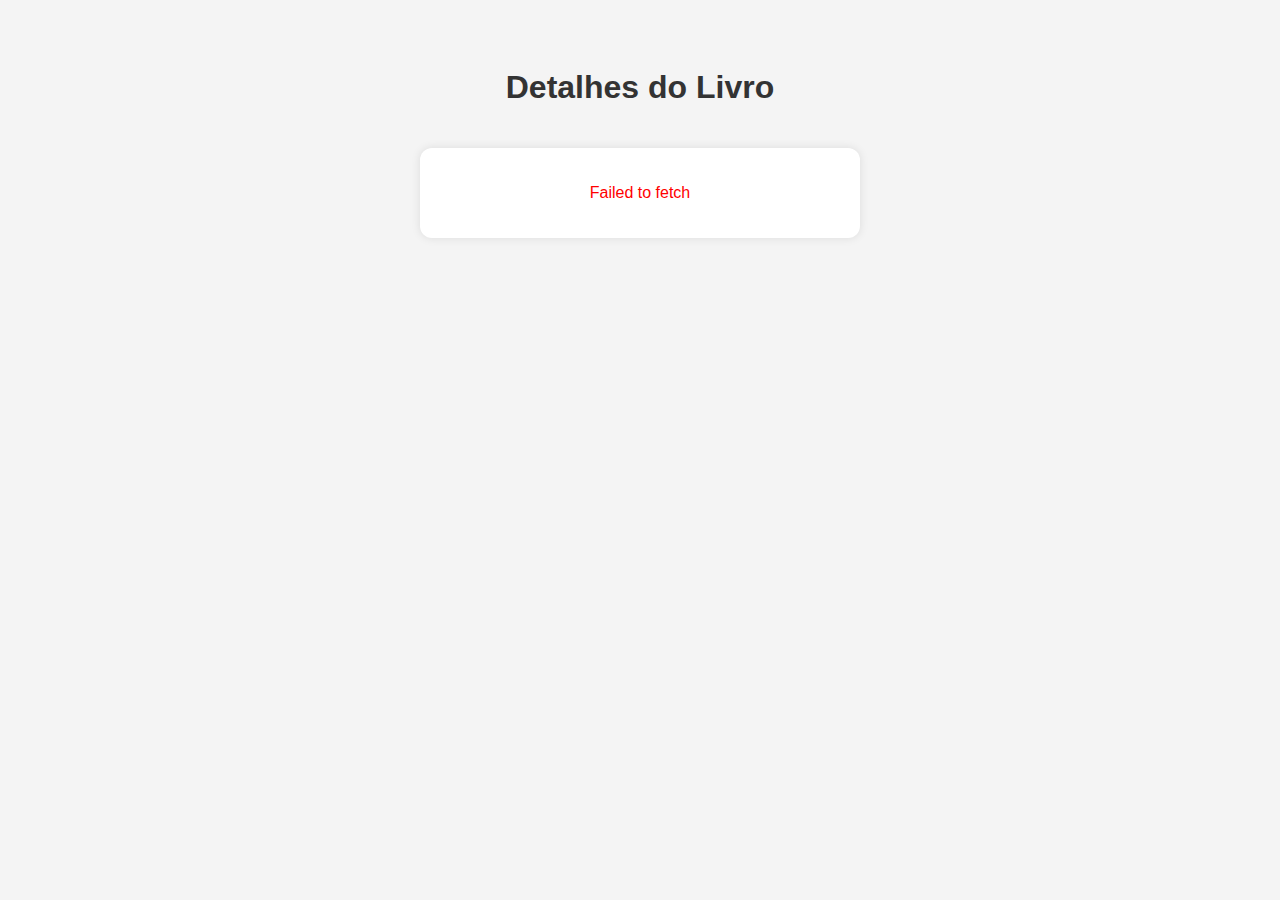
<file: index.html>
<!DOCTYPE html>
<html lang="pt-br">
<head>
  <meta charset="UTF-8">
  <title>Visualização da Capa do Livro</title>
  <style>
    body {
      font-family: Arial, sans-serif;
      background-color: #f4f4f4;
      display: flex;
      flex-direction: column;
      align-items: center;
      padding: 40px;
    }

    h1 {
      color: #333;
    }

    .livro {
      background: #fff;
      padding: 20px;
      border-radius: 12px;
      box-shadow: 0 0 10px rgba(0,0,0,0.1);
      text-align: center;
      max-width: 400px;
      width: 100%;
      margin-top: 20px;
    }

    img {
      max-width: 100%;
      border-radius: 8px;
      margin-bottom: 15px;
    }

    .info {
      text-align: left;
    }

    .info strong {
      color: #555;
    }
  </style>
</head>
<body>

  <h1>Detalhes do Livro</h1>

  <div class="livro" id="livro">
    Carregando...
  </div>

  <script>
    const loginUrl = 'http://127.0.0.1:8000/api/token/';
    const livroId = 11; // Altere aqui o ID do livro
    const livroUrl = `http://127.0.0.1:8000/api/livros/${livroId}/`;

    const loginData = {
      email: "guilherme1920x@gmail.com",
      password: "brito@123"
    };

    // Fazer login e obter token
    fetch(loginUrl, {
      method: 'POST',
      headers: {
        'Content-Type': 'application/json'
      },
      body: JSON.stringify(loginData)
    })
    .then(response => {
      if (!response.ok) throw new Error('Erro no login');
      return response.json();
    })
    .then(data => {
      const token = data.access;

      // Buscar livro com token JWT
      return fetch(livroUrl, {
        method: 'GET',
        headers: {
          'Authorization': `Bearer ${token}`,
          'Content-Type': 'application/json'
        }
      });
    })
    .then(response => {
      if (!response.ok) throw new Error('Erro ao buscar o livro');
      return response.json();
    })
    .then(livro => {
      const livroDiv = document.getElementById('livro');

      livroDiv.innerHTML = `
        <img src="${livro.capa}" alt="Capa do Livro">
        <div class="info">
          <p><strong>Título:</strong> ${livro.titulo}</p>
          <p><strong>Autor:</strong> ${livro.autor}</p>
          <p><strong>Tipo:</strong> ${livro.tipo === 'fisico' ? 'Físico' : 'PDF'}</p>
          <p><strong>Publicação:</strong> ${livro.data_publicacao}</p>
          <p><strong>Páginas:</strong> ${livro.numero_paginas ?? 'N/A'}</p>
        </div>
      `;
    })
    .catch(error => {
      const livroDiv = document.getElementById('livro');
      livroDiv.innerHTML = `<p style="color: red;">${error.message}</p>`;
      console.error(error);
    });
  </script>

</body>
</html>
</file>
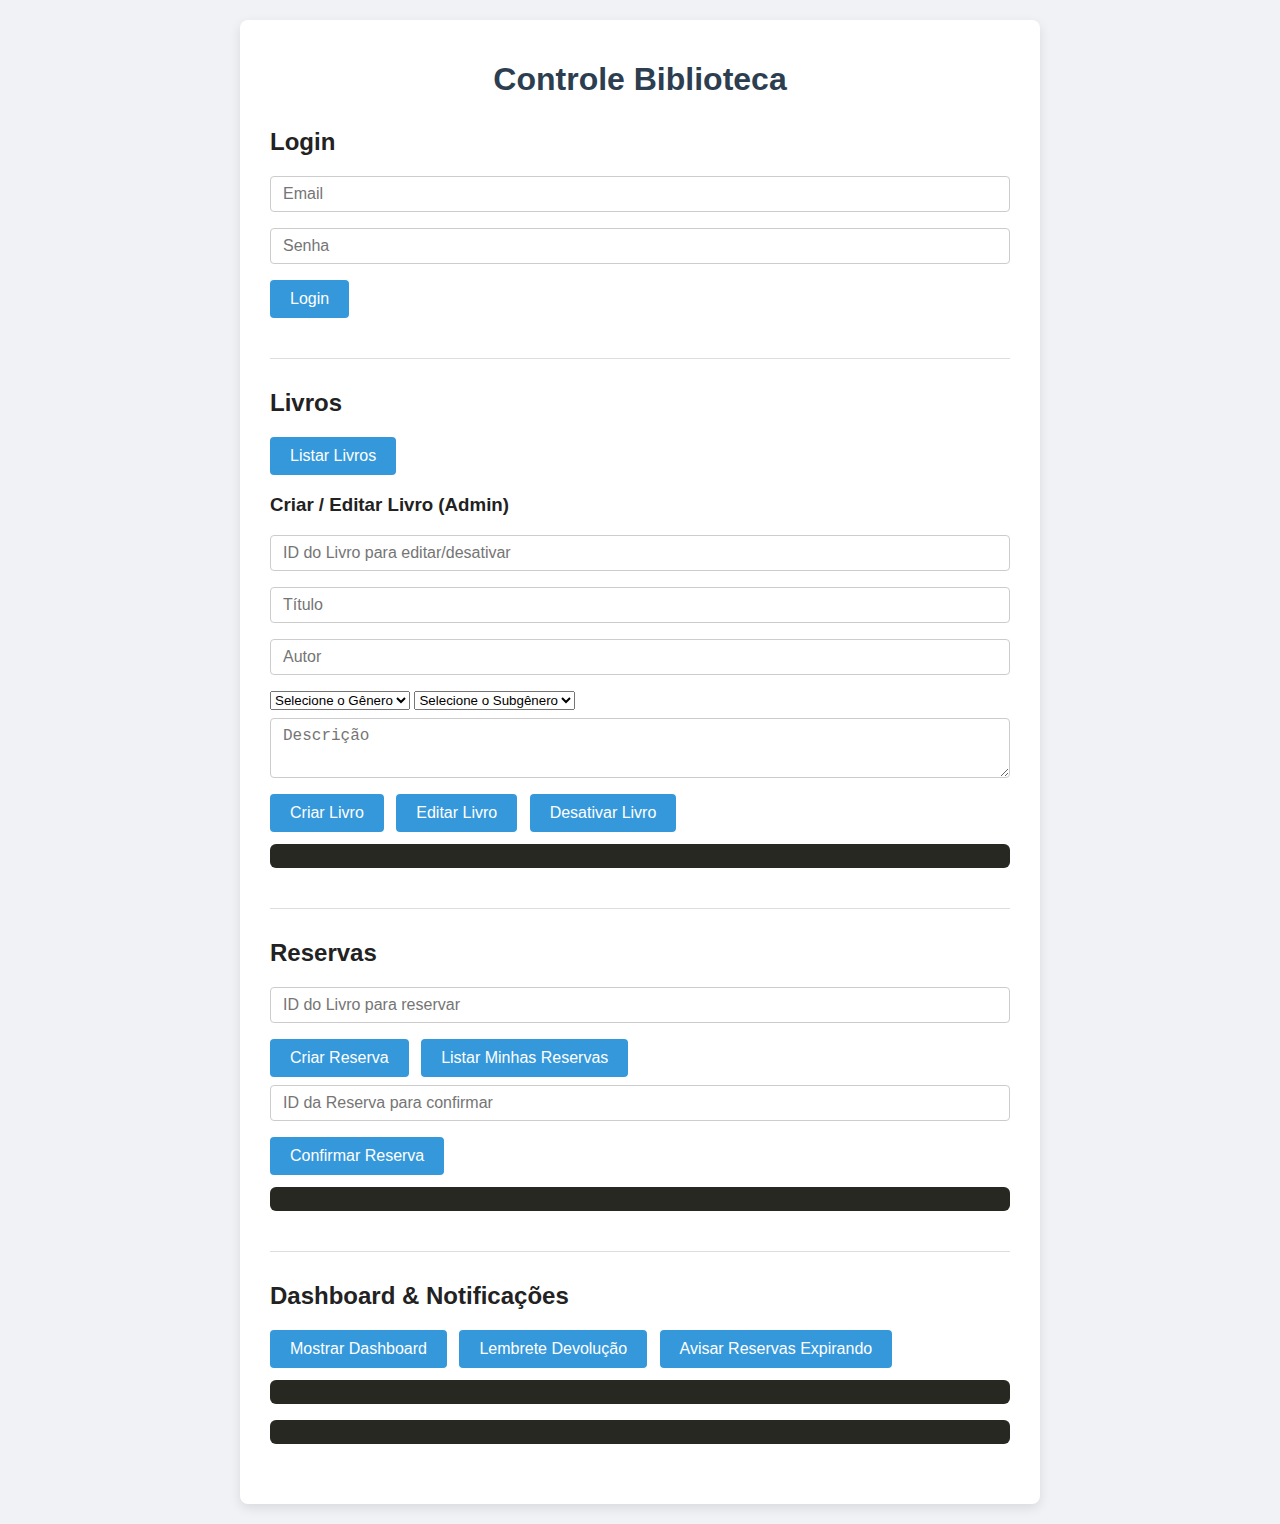
<file: teste_biblioteca/index.html>
<!DOCTYPE html>
<html lang="pt-BR">
<head>
  <meta charset="UTF-8" />
  <meta name="viewport" content="width=device-width, initial-scale=1" />
  <title>Controle Biblioteca - Frontend</title>
  <link rel="stylesheet" href="styles.css" />
</head>
<body>
  <div class="container">
    <h1>Controle Biblioteca</h1>

    <!-- LOGIN -->
    <section>
      <h2>Login</h2>
      <input id="login-email" type="email" placeholder="Email" />
      <input id="login-password" type="password" placeholder="Senha" />
      <button id="login-btn">Login</button>
      <p id="token-status"></p>
    </section>

    <hr />

    <!-- LIVROS -->
    <section>
      <h2>Livros</h2>

      <button id="listar-livros-btn">Listar Livros</button>

      <h3>Criar / Editar Livro (Admin)</h3>
      <input id="livro-id-editar" type="number" placeholder="ID do Livro para editar/desativar" />
      <input id="livro-titulo" type="text" placeholder="Título" />
      <input id="livro-autor" type="text" placeholder="Autor" />
      <select id="livro-genero">
        <option value="">Selecione o Gênero</option>
        <option value="Ficção">Ficção</option>
        <option value="Romance">Romance</option>
        <option value="Aventura">Aventura</option>
        <option value="Fantasia">Fantasia</option>
        <option value="Terror">Terror</option>
        <option value="Biografia">Biografia</option>
        <option value="História">História</option>
        <option value="Ciência">Ciência</option>
        <option value="Educação">Educação</option>
      </select>
      <select id="livro-subgenero">
        <option value="">Selecione o Subgênero</option>
      </select>
      <textarea id="livro-descricao" placeholder="Descrição"></textarea>

      <div class="btn-group">
        <button id="criar-livro-btn">Criar Livro</button>
        <button id="editar-livro-btn">Editar Livro</button>
        <button id="desativar-livro-btn">Desativar Livro</button>
      </div>

      <pre id="livros-result" class="output"></pre>
    </section>

    <hr />

    <!-- RESERVAS -->
    <section>
      <h2>Reservas</h2>

      <input id="livro-id-reserva" type="number" placeholder="ID do Livro para reservar" />
      <button id="criar-reserva-btn">Criar Reserva</button>

      <button id="listar-reservas-btn">Listar Minhas Reservas</button>

      <input id="reserva-id-confirmar" type="number" placeholder="ID da Reserva para confirmar" />
      <button id="confirmar-reserva-btn">Confirmar Reserva</button>

      <pre id="reserva-result" class="output"></pre>
    </section>

    <hr />

    <!-- DASHBOARD E NOTIFICAÇÕES -->
    <section>
      <h2>Dashboard & Notificações</h2>

      <button id="dashboard-btn">Mostrar Dashboard</button>
      <button id="lembrete-devolucao-btn">Lembrete Devolução</button>
      <button id="avisar-expirando-btn">Avisar Reservas Expirando</button>

      <pre id="dashboard-result" class="output"></pre>
      <pre id="notificacoes-result" class="output"></pre>
    </section>
  </div>

  <script src="script.js"></script>
</body>
</html>
</file>
<file: teste_biblioteca/styles.css>
/* Reset simples */
* {
  box-sizing: border-box;
}

body {
  font-family: Arial, sans-serif;
  background: #f0f2f5;
  margin: 0;
  padding: 20px;
  color: #222;
}

.container {
  max-width: 800px;
  margin: 0 auto;
  background: white;
  padding: 20px 30px;
  border-radius: 8px;
  box-shadow: 0 4px 12px rgba(0,0,0,0.1);
}

h1 {
  text-align: center;
  margin-bottom: 30px;
  color: #2c3e50;
}

section {
  margin-bottom: 40px;
}

input, textarea {
  display: block;
  width: 100%;
  padding: 8px 12px;
  margin: 8px 0 16px 0;
  border: 1px solid #ccc;
  border-radius: 4px;
  font-size: 1rem;
}

textarea {
  resize: vertical;
  min-height: 60px;
}

button {
  cursor: pointer;
  background-color: #3498db;
  border: none;
  color: white;
  padding: 10px 20px;
  border-radius: 4px;
  font-size: 1rem;
  transition: background-color 0.3s ease;
  margin-right: 8px;
}

button:hover {
  background-color: #2980b9;
}

.btn-group button {
  margin-top: 0;
}

.output {
  background-color: #272822;
  color: #f8f8f2;
  padding: 12px;
  border-radius: 6px;
  max-height: 250px;
  overflow-y: auto;
  white-space: pre-wrap;
  font-family: Consolas, monospace;
  margin-top: 12px;
}

hr {
  border: none;
  border-top: 1px solid #ddd;
  margin: 30px 0;
}

#token-status {
  font-weight: bold;
  margin-top: 8px;
}
</file>
